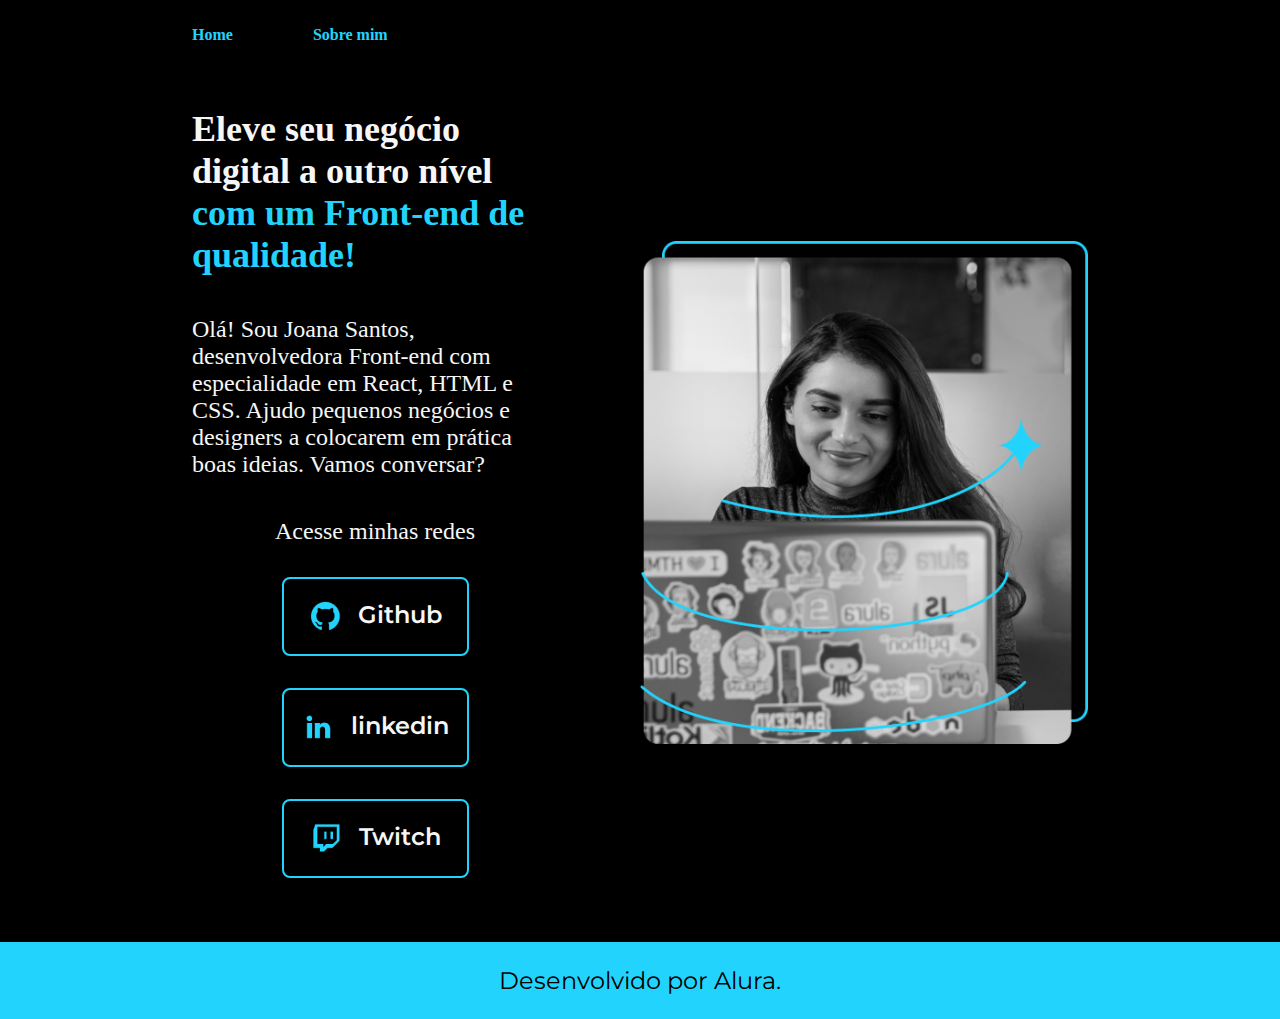
<file: index.html>
<!DOCTYPE html>
<html lang="pt-br">

<head>
    <meta charset="UTF-8">
    <meta http-equiv="X-UA-Compatible" content="IE=edge">
    <meta name="viewport" content="width=device-width, initial-scale=1.0">
    <title>Portifolio</title>
    <link rel="stylesheet" href="./styles/style.css">
</head>

<body>
    <header class="cabecalho">
        <nav class="cabecalho__menu">
            <a class="cabecalho__menu__link" href="index.html">Home</a>
            <a class="cabecalho__menu__link" href="about.html">Sobre mim</a>
        </nav>
    </header>
    <main class="apresentacao">
        <section class="apresentacao__conteudo">
            <h1 class="apresentacao__conteudo__titulo">Eleve seu negócio digital a outro nível<strong 
            class="titulo-destaque"> com um Front-end de qualidade!
            </strong></h1>
            <p class="apresentacao__conteudo__texto">Olá! Sou Joana Santos, desenvolvedora
            Front-end com especialidade em React, HTML e
            CSS. Ajudo pequenos negócios e designers a
            colocarem em prática boas ideias. Vamos
            conversar?</p>
            <div class="apresentacao__links">
                <h2 class="apresentacao__links__subtitulo">Acesse minhas redes</h2>
                <a class="apresentacao__links__navegacao" href="https://github.com/rafaballerini">
                    <img src="./assets/github.png">
                    Github
                </a>
                <a class="apresentacao__links__navegacao" href="https://linkedin.com/in/rafaellaballerini">
                    <img src="./assets/linkedin.png">
                    linkedin
                </a>
                <a class="apresentacao__links__navegacao" href="https://twitch.tv/guilimadev">
                    <img src="./assets/twitch.png">
                    Twitch
                </a>
            </div>
        </section>
        <img class= "apresentacao__imagem" src="./assets/imagem.png" alt="Foto da Joana Santos programando">
    </main>
    <footer class="rodape">
        <p>Desenvolvido por Alura.</p>
    </footer>
</body>

</html>
</file>
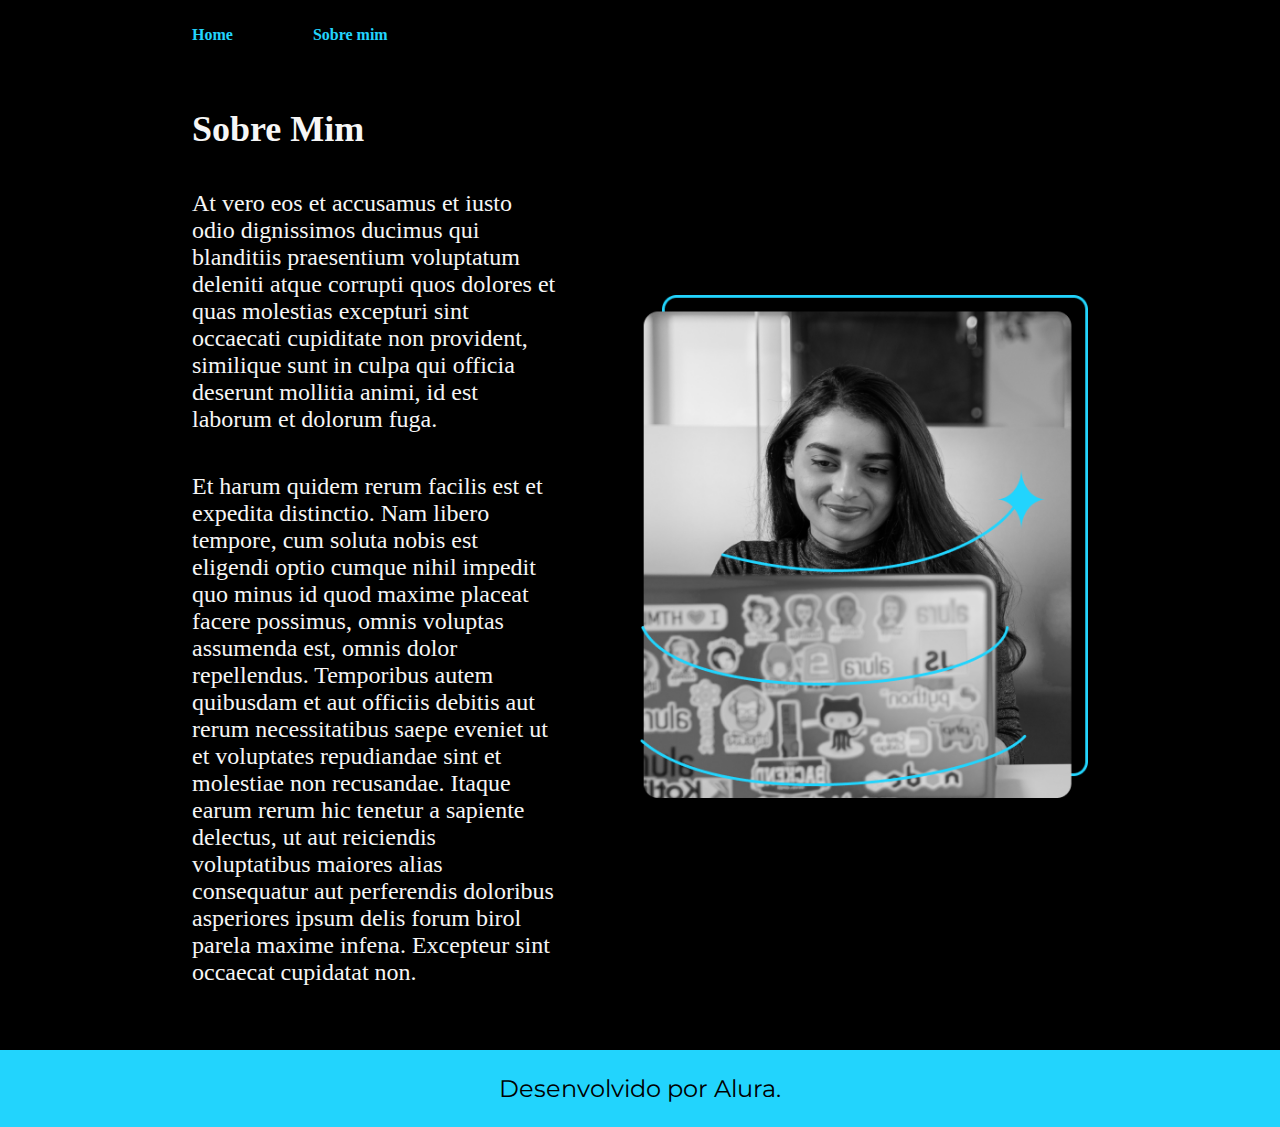
<file: about.html>
<!DOCTYPE html>
<html lang="pt-br">
<head>
    <meta charset="UTF-8">
    <meta http-equiv="X-UA-Compatible" content="IE=edge">
    <meta name="viewport" content="width=device-width, initial-scale=1.0">
    <title>Sobre mim</title>
    <link rel="stylesheet" href="./styles/style.css">
</head>
<body>
    <header class="cabecalho">
        <nav class="cabecalho__menu">
            <a class="cabecalho__menu__link" href="index.html">Home</a>
            <a class="cabecalho__menu__link" href="about.html">Sobre mim</a>
        </nav>
    </header>
<main class="apresentacao">
    <section class="apresentacao__conteudo">
<h1 class="apresentacao__conteudo__titulo">Sobre Mim </h1>
<p class="apresentacao__conteudo__texto">At vero eos et accusamus et iusto odio dignissimos ducimus qui blanditiis praesentium voluptatum deleniti atque corrupti quos dolores et quas molestias excepturi sint occaecati cupiditate non provident, similique sunt in culpa qui officia deserunt mollitia animi, id est laborum et dolorum fuga.</p>
<p class="apresentacao__conteudo__texto">Et harum quidem rerum facilis est et expedita distinctio. Nam libero tempore, cum soluta nobis est eligendi optio cumque nihil impedit quo minus id quod maxime placeat facere possimus, omnis voluptas assumenda est, omnis dolor repellendus. Temporibus autem quibusdam et aut officiis debitis aut rerum necessitatibus saepe eveniet ut et voluptates repudiandae sint et molestiae non recusandae. Itaque earum rerum hic tenetur a sapiente delectus, ut aut reiciendis voluptatibus maiores alias consequatur aut perferendis doloribus asperiores ipsum delis forum birol parela maxime infena. Excepteur sint occaecat cupidatat non.</p>
    </section>
    <img class= "apresentacao__imagem" src="./assets/imagem.png" alt="Foto da Joana Santos programando">
</main>
    <footer class="rodape">
        <p>Desenvolvido por Alura.</p>
    </footer>
</body>
</html>
</file>
<file: styles/style.css>
@import url('https://fonts.googleapis.com/css2?family=Krona+One&family=Montserrat:wght@400;600&display=swap');

:root {
    --cor-primaria: #000000;
    --cor-secundaria: #F6F6F6;
    --cor-terciaria: #22D4FD;
    --cor-hover: #272727

    --fonte-primaria:'Krona One', sans-serif;
    --fonte-secundaria: 'Montserrat', sans-serif;
}
*{
    margin: 0;
    padding: 0;
}

body{
    /* height: 100vh; */
    box-sizing: border-box;
    background-color: var(--cor-primaria);
    color: var(--cor-secundaria);
}
.cabecalho{
    padding: 2% 0% 0% 15%;
}
.cabecalho__menu{
    display: flex;
    gap: 80px;
}
.cabecalho__menu__link{
    font-family: var(--fonte-secundaria)
    font-size: 1.5rem;
    font-weight: 600;
    color: var(--cor-terciaria);
    text-decoration: none;
}
.apresentacao{
    padding: 5% 15%;
    display: flex;
    align-items: center;
    justify-content: space-between;
    gap: 82px;
}
.apresentacao__conteudo{
    width: 50%;
    display: flex;
    flex-direction: column;
    gap: 40px;
}

.apresentacao__conteudo__titulo{
    font-size: 2.25rem;
    font-family: var()
}
.titulo-destaque{
    color:var(--cor-terciaria);
}
.apresentacao__conteudo__texto{
    font-size: 1.5rem;
    font-family: 
}

.apresentacao__links{
    display: flex;
    flex-direction: column;
    justify-content: space-between;
    align-items: center;
    gap: 32px;
}
.apresentacao__links__subtitulo{
    font-family: var(--fonte-primaria);
    font-weight: 400;
    font-size: 1.5rem;
}
.apresentacao__links__navegacao{
    /* background-color:var(--cor-terciaria); */
    display: flex;
    justify-content: center;
    gap: 16px;
    border: 2px solid var(--cor-terciaria);
    width: 50%;
    text-align: center;
    border-radius: 8px;
    font-size: 1.5rem;
    font-weight: 600;
    padding: 21.5px 0;
    text-decoration: none;
    color: var(--cor-secundaria);
    font-family: var(--fonte-secundaria);
}
.apresentacao__links__navegacao:hover{
    background-color: var(--cor-hover);
}

.apresentacao__imagem {
    width: 50%;

}
.rodape{
    padding: 24px;
    color:var(--cor-primaria);
    background-color: var(--cor-terciaria);
    text-align: center;
    font-family: var(--fonte-secundaria);
    font-size: 1.5rem;
    font-weight: 400;
}

@media (max-width: 1200px) {

.cabecalho {
    padding: 10%;
}
.cabecalho__menu {
    justify-content: center;
}
.apresentacao {
        flex-direction: column-reverse;
        padding: 5%;
}
.apresentacao__conteudo{
    width: auto;
}
}
</file>
